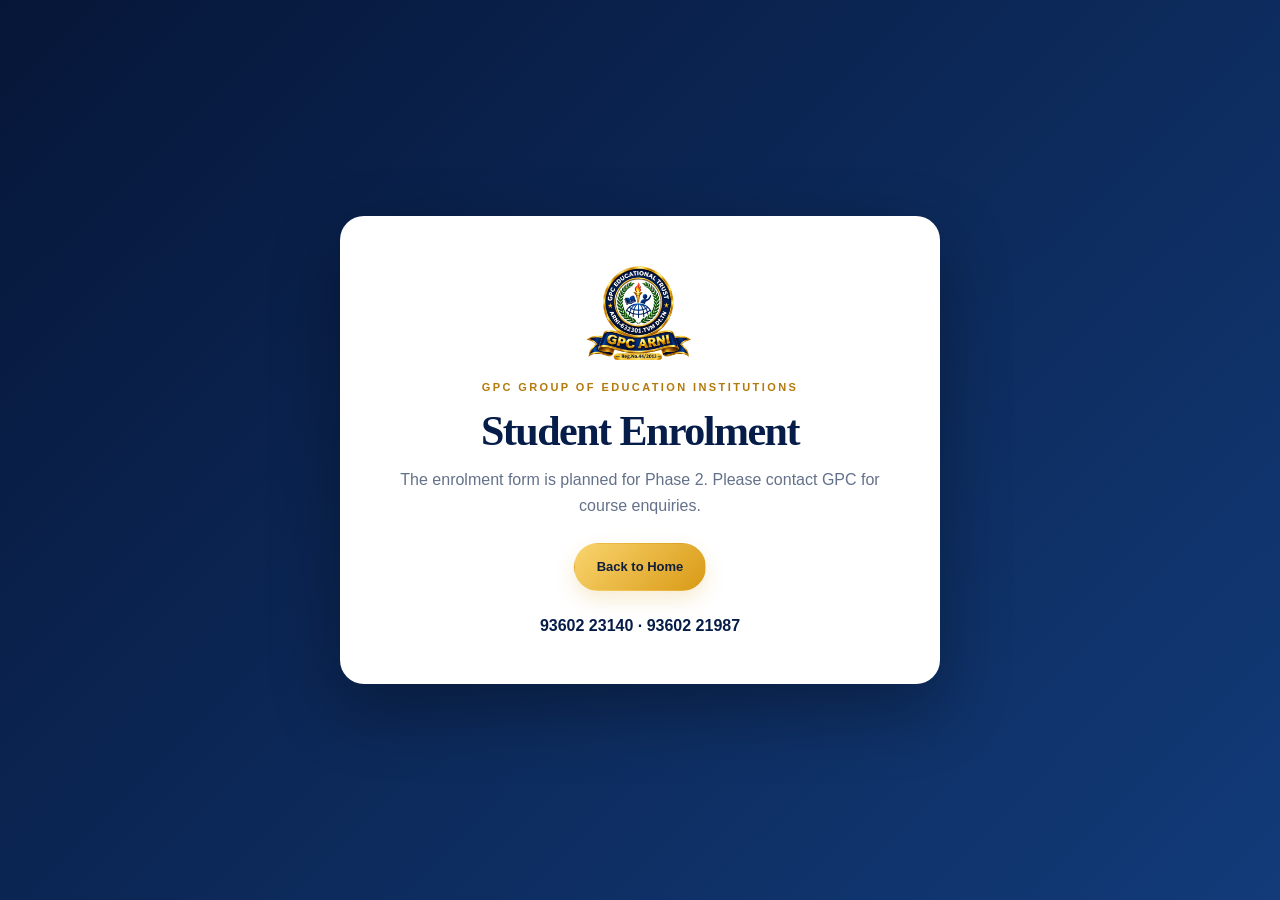
<file: enroll.html>
<!DOCTYPE html>
<html lang="en"><head><meta charset="UTF-8"><meta name="viewport" content="width=device-width, initial-scale=1.0"><title>GPC Enrolment | Coming Soon</title><link rel="stylesheet" href="style.css"></head>
<body class="enroll-placeholder"><main class="placeholder-wrap"><img src="assets/gpc-logo.png" alt="GPC logo"><p class="section-kicker">GPC GROUP OF EDUCATION INSTITUTIONS</p><h1>Student Enrolment</h1><p>The enrolment form is planned for Phase 2. Please contact GPC for course enquiries.</p><a class="btn btn-gold" href="index.html">Back to Home</a><p class="placeholder-phone">93602 23140 · 93602 21987</p></main><style>.enroll-placeholder{min-height:100vh;background:linear-gradient(135deg,#061638,#123b79);display:grid;place-items:center;color:#fff;text-align:center;padding:25px}.placeholder-wrap{max-width:600px;background:#fff;color:#18243b;padding:45px;border-radius:24px;box-shadow:0 25px 70px #0005}.placeholder-wrap img{width:110px;height:110px;object-fit:contain}.placeholder-wrap h1{font-size:42px;color:#071d49;margin:12px 0}.placeholder-wrap p:not(.section-kicker){color:#64718a;margin:12px 0 24px}.placeholder-phone{font-weight:800!important;color:#071d49!important;margin:22px 0 0!important}@media(max-width:520px){.placeholder-wrap{padding:28px 20px}.placeholder-wrap h1{font-size:32px}}</style></body></html>
</file>
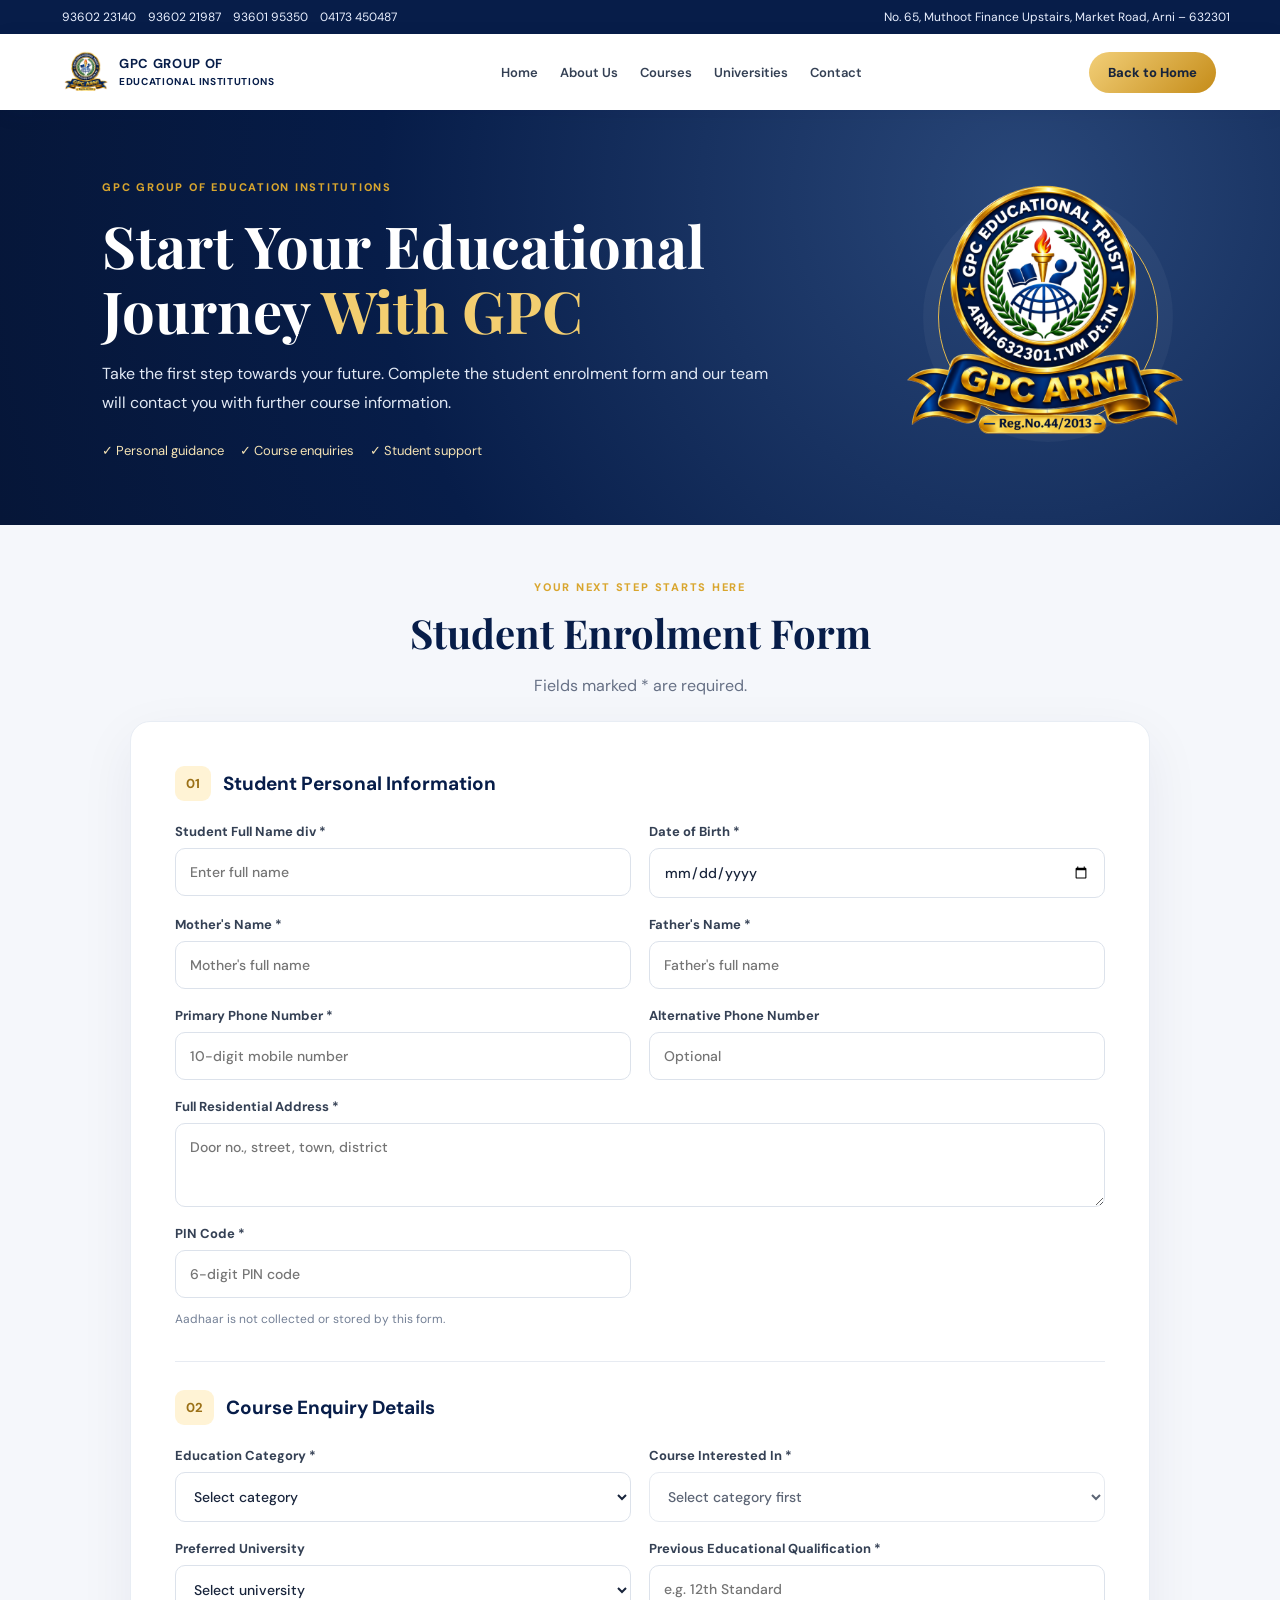
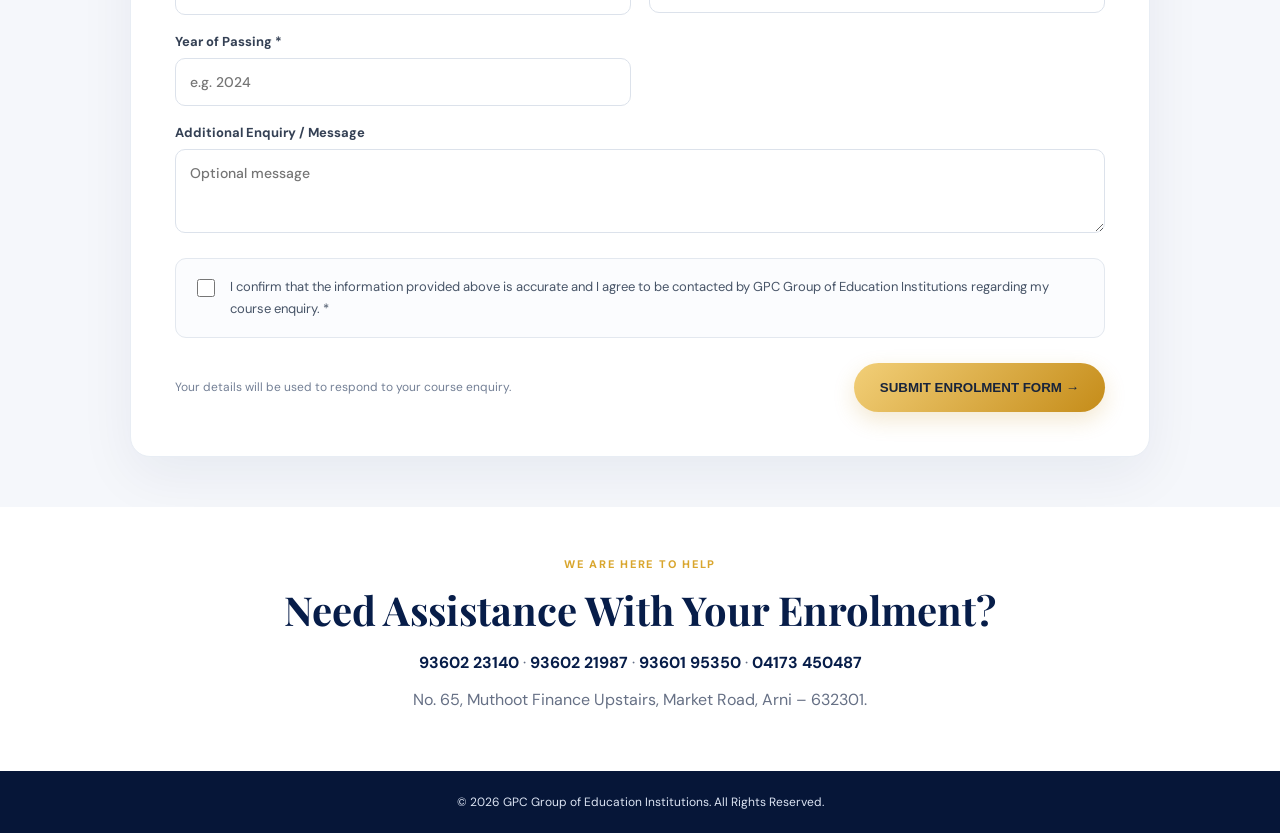
<file: Entrool.html>
<!doctype html>
<html lang="en">

<head>
    <meta charset="utf-8">
    <meta name="viewport" content="width=device-width,initial-scale=1">
    <meta name="theme-color" content="#071D49">
    <title>GPC Student Enrolment</title>
    <link rel="shortcut icon" href="./assets/gpc-logo.png" type="image/x-icon">
    <link rel="stylesheet" href="./Entrool.css">

    
</head>

<body>

    <div class="topbar">
        <div class="container topbar-inner">
            <div class="top-contact"><span><i data-lucide="phone"></i></span><span> 93602 23140</span><span>93602
                    21987</span><span>93601
                    95350</span><span>04173 450487</span></div>
            <div class="top-address"><i data-lucide="map-pin"></i> No. 65, Muthoot Finance Upstairs, Market Road, Arni –
                632301</div>
        </div>

    </div>
    <header class="nav"><a class="brand" href="index.html"><img src="./assets/gpc-logo.png" alt="GPC logo"
                onerror="this.style.display='none'"><b>GPC GROUP OF<br><small>EDUCATIONAL INSTITUTIONS</small></b></a>
        <nav><a href="index.html">Home</a><a href="index.html#about">About Us</a><a
                href="index.html#courses">Courses</a><a href="index.html#universities">Universities</a><a
                href="index.html#contact">Contact</a></nav><a class="back" href="./index.html">Back to Home</a>
    </header>
    <main>
        <section class="hero">
            <div><span class="eyebrow">GPC GROUP OF EDUCATION INSTITUTIONS</span>
                <h1>Start Your Educational Journey <em>With GPC</em></h1>
                <p>Take the first step towards your future. Complete the student enrolment form and our team will
                    contact you with further course information.</p>
                <div class="points">✓ Personal guidance　 ✓ Course enquiries　 ✓ Student support</div>
            </div>
            <div class="seal" aria-hidden="true"><img src="./assets/gpc-logo.png" alt="" width="290px"></div>
        </section>
        <section class="wrap">
            <div class="heading"><span class="eyebrow">YOUR NEXT STEP STARTS HERE</span>
                <h2>Student Enrolment Form</h2>
                <p>Fields marked * are required.</p>
            </div>
            <form id="enrolForm" novalidate>
                <section class="part">
                    <h3><i>01</i> Student Personal Information</h3>
                    <div class="grid">
                        <label>Student Full Name div *<input name="studentName" required maxlength="120"
                                placeholder="Enter full name" autocomplete="name"></label>
                        <label>Date of Birth *<input name="dob" type="date" required></label>
                        <label>Mother's Name *<input name="motherName" required maxlength="120"
                                placeholder="Mother's full name"></label>
                        <label>Father's Name *<input name="fatherName" required maxlength="120"
                                placeholder="Father's full name"></label>
                        <label>Primary Phone Number *<input name="phone" type="tel" inputmode="numeric"
                                pattern="[6-9][0-9]{9}" maxlength="10" required
                                placeholder="10-digit mobile number"></label>
                        <label>Alternative Phone Number<input name="alternativePhone" type="tel" inputmode="numeric"
                                pattern="[6-9][0-9]{9}" maxlength="10" placeholder="Optional"></label>
                        <label class="wide">Full Residential Address *<textarea name="address" required maxlength="1000"
                                rows="3" placeholder="Door no., street, town, district"></textarea></label>
                        <label>PIN Code *<input name="pinCode" inputmode="numeric" pattern="[0-9]{6}" maxlength="6"
                                required placeholder="6-digit PIN code"></label>
                    </div>
                    <p class="privacy">Aadhaar is not collected or stored by this form.</p>
                </section>
                <section class="part">
                    <h3><i>02</i> Course Enquiry Details</h3>
                    <div class="grid">
                        <label>Education Category *<select id="category" name="category" required>
                                <option value="">Select category</option>
                                <option>School Education</option>
                                <option>Undergraduate Programmes</option>
                                <option>Postgraduate Programmes</option>
                                <option>Professional &amp; Technical Courses</option>
                                <option>Research Programmes</option>
                                <option>Computer &amp; Skill Courses</option>
                            </select></label>
                        <label>Course Interested In *<select id="course" name="course" required disabled>
                                <option value="">Select category first</option>
                            </select></label>
                        <label>Preferred University<select id="university" name="university">
                                <option value="">Select university</option>
                            </select></label>
                        <label>Previous Educational Qualification *<input name="previousQualification" required
                                maxlength="150" placeholder="e.g. 12th Standard"></label>
                        <label>Year of Passing *<input name="yearOfPassing" type="number" min="1970" max="2100" required
                                placeholder="e.g. 2024"></label>
                        <label class="wide">Additional Enquiry / Message<textarea name="message" rows="3"
                                maxlength="2000" placeholder="Optional message"></textarea></label>
                    </div>
                </section>
                <label class="consent"><input type="checkbox" name="consent" required><span>I confirm that the
                        information provided above is accurate and I agree to be contacted by GPC Group of Education
                        Institutions regarding my course enquiry. *</span></label>
                <input name="website" class="trap" tabindex="-1" autocomplete="off" aria-hidden="true">
                <div class="submitline">
                    <p class="privacy">Your details will be used to respond to your course enquiry.</p><button
                        id="submitBtn" type="submit">SUBMIT ENROLMENT FORM →</button>
                </div>
                <div id="status" class="status" role="status" aria-live="polite" hidden></div>
            </form>
            <section id="success" class="success" hidden>
                <div class="tick">✓</div><span class="eyebrow">APPLICATION RECEIVED</span>
                <h2>Your Application Was Successfully Submitted!</h2>
                <p>Thank you for choosing GPC. Our team will contact you shortly.</p>
                <div class="details">
                    <p>Student Name <b id="successStudent"></b></p>
                    <p>Selected Course <b id="successCourse"></b></p>
                    <p>Application Reference <b id="successReference"></b></p>
                </div><a class="back" href="index.html">Back to Home</a>
            </section>
        </section>
        <section class="help"><span class="eyebrow">WE ARE HERE TO HELP</span>
            <h2>Need Assistance With Your Enrolment?</h2>
            <p><a href="tel:9360223140">93602 23140</a> · <a href="tel:9360221987">93602 21987</a> · <a
                    href="tel:9360195350">93601 95350</a> · <a href="tel:04173450487">04173 450487</a></p>
            <p>No. 65, Muthoot Finance Upstairs, Market Road, Arni – 632301.</p>
        </section>
    </main>
    <footer>© 2026 GPC Group of Education Institutions. All Rights Reserved.</footer>
    <iframe id="gpcResponseFrame" name="gpcResponseFrame" title="Enrolment response" hidden></iframe>
    <script src="./Entrool.js"></script>
</body>

</html>
</file>
<file: style.css>
:root {
    --navy: #071d49;
    --navy2: #0d2c63;
    --gold: #d9a62e;
    --gold2: #f5c75a;
    --white: #fff;
    --bg: #f5f7fb;
    --ink: #18243b;
    --muted: #64718a;
    --line: #e4e9f1;
    --shadow: 0 18px 45px rgba(7, 29, 73, .10)
}

* {
    box-sizing: border-box;
    margin: 0;
    padding: 0
}

html {
    scroll-behavior: smooth;
    scroll-padding-top: 90px
}

body {
    font-family: 'DM Sans', sans-serif;
    color: var(--ink);
    background: #fff;
    line-height: 1.6
}

a {
    text-decoration: none;
    color: inherit
}

.container {
    width: min(1180px, calc(100% - 44px));
    margin: auto
}

.topbar {
    background: var(--navy);
    color: #eaf0ff;
    font-size: 12px
}

.topbar-inner {
    min-height: 34px;
    display: flex;
    align-items: center;
    justify-content: space-between;
    gap: 20px
}

.top-contact,
.top-address {
    display: flex;
    align-items: center;
    gap: 12px
}

.topbar i {
    width: 14px;
    height: 14px;
    color: var(--gold2);
    vertical-align: middle
}

.site-header {
    height: 82px;
    background: #fff;
    position: sticky;
    top: 0;
    z-index: 50;
    box-shadow: 0 5px 20px rgba(7, 29, 73, .08)
}

.nav-wrap {
    height: 100%;
    display: flex;
    align-items: center;
    justify-content: space-between;
    gap: 24px
}

.brand {
    display: flex;
    align-items: center;
    gap: 12px;
    color: var(--navy);
    font-size: 17px;
    font-weight: 800;
    line-height: 1.15;
    letter-spacing: -.4px
}

.brand img {
    width: 58px;
    height: 58px;
    object-fit: contain
}

.brand strong {
    display: block
}

.main-nav {
    display: flex;
    align-items: center;
    gap: 25px;
    font-size: 13px;
    font-weight: 700
}

.main-nav>a:not(.btn) {
    position: relative;
    padding: 10px 0
}

.main-nav>a:not(.btn):after {
    content: "";
    position: absolute;
    bottom: 2px;
    left: 0;
    width: 0;
    height: 2px;
    background: var(--gold);
    transition: .25s
}

.main-nav>a:hover:after,
.main-nav>a.active:after {
    width: 100%
}

.menu-toggle {
    display: none;
    border: 0;
    background: none;
    color: var(--navy);
    cursor: pointer
}

.btn {
    display: inline-flex;
    align-items: center;
    justify-content: center;
    gap: 10px;
    padding: 13px 22px;
    border-radius: 999px;
    font-size: 13px;
    font-weight: 800;
    transition: .25s;
    border: 1px solid transparent
}

.btn i {
    width: 16px;
    height: 16px
}

.btn-gold {
    background: linear-gradient(135deg, #f9d46e, #d99a16);
    color: #101e3b;
    box-shadow: 0 8px 20px rgba(217, 166, 46, .22)
}

.btn-gold:hover {
    transform: translateY(-3px);
    box-shadow: 0 12px 26px rgba(217, 166, 46, .34)
}

.btn-outline-light {
    border-color: rgba(255, 255, 255, .65);
    color: #fff
}

.btn-outline-light:hover {
    background: #fff;
    color: var(--navy)
}

.nav-cta {
    padding: 11px 18px
}

.hero {
    position: relative;
    overflow: hidden;
    background: radial-gradient(circle at 80% 30%, #17417d 0, transparent 34%), linear-gradient(115deg, #061638 0%, #092657 55%, #071d49 100%);
    color: #fff;
    padding: 64px 0 58px
}

.hero:before {
    content: "";
    position: absolute;
    inset: 0;
    background: linear-gradient(135deg, transparent 40%, rgba(255, 255, 255, .035) 40.2%, transparent 40.6%), radial-gradient(ellipse at 5% 100%, rgba(217, 166, 46, .13), transparent 40%);
    pointer-events: none
}

.hero-grid {
    display: grid;
    grid-template-columns: 1.06fr .94fr;
    align-items: center;
    gap: 55px;
    position: relative;
    z-index: 1
}

.eyebrow {
    display: inline-flex;
    align-items: center;
    gap: 9px;
    border: 1px solid var(--gold);
    border-radius: 30px;
    padding: 7px 14px;
    color: #fff4d2;
    font-size: 12px;
    font-weight: 700;
    margin-bottom: 20px
}

.eyebrow-dot {
    width: 7px;
    height: 7px;
    border-radius: 50%;
    background: var(--gold2);
    box-shadow: 0 0 0 4px rgba(245, 199, 90, .14)
}

h1,
h2 {
    font-family: 'Playfair Display', serif;
    line-height: 1.12
}

h1 {
    font-size: clamp(42px, 5vw, 64px);
    letter-spacing: -1.5px;
    margin-bottom: 19px
}

h1 em {
    font-style: normal;
    color: var(--gold2)
}

.hero-lead {
    max-width: 600px;
    color: #d9e3f6;
    font-size: 15px;
    line-height: 1.75
}

.hero-points {
    display: flex;
    gap: 18px;
    margin: 27px 0 28px
}

.hero-points div {
    display: flex;
    align-items: center;
    gap: 10px;
    padding-right: 18px;
    border-right: 1px solid rgba(255, 255, 255, .25);
    font-size: 11px;
    font-weight: 700;
    line-height: 1.35
}

.hero-points div:last-child {
    border: 0
}

.hero-points i {
    width: 27px;
    height: 27px;
    color: var(--gold2);
    flex-shrink: 0
}

.hero-actions {
    display: flex;
    gap: 12px;
    flex-wrap: wrap
}

.since {
    display: flex;
    align-items: center;
    gap: 8px;
    color: #f6d77e;
    font-size: 13px;
    font-weight: 700;
    margin-top: 24px
}

.since i {
    width: 18px
}

.hero-visual {
    min-height: 460px;
    position: relative;
    display: flex;
    align-items: center;
    justify-content: flex-end;
    padding-right: 24px
}

.director-frame {
    width: min(360px, 82%);
    height: 410px;
    border: 3px solid var(--gold2);
    border-radius: 28px 28px 80px 28px;
    overflow: hidden;
    position: relative;
    z-index: 2;
    box-shadow: 0 28px 60px rgba(0, 0, 0, .35);
    background: #d9a62e
}

.director-frame img {
    width: 100%;
    height: 100%;
    object-fit: cover;
    object-position: center top
}

.hero-orbit {
    position: absolute;
    border: 1px solid rgba(245, 199, 90, .35);
    border-radius: 50%;
    transform: rotate(-24deg)
}

.orbit-one {
    width: 470px;
    height: 390px;
    right: -10px;
    top: 20px
}

.orbit-two {
    width: 420px;
    height: 340px;
    right: 15px;
    top: 45px
}

.hero-seal {
    position: absolute;
    z-index: 3;
    left: 0;
    top: 35px;
    width: 142px;
    text-align: center;
    color: var(--gold2);
    font-size: 9px;
    font-weight: 800;
    letter-spacing: 1px
}

.hero-seal img {
    width: 116px;
    height: 116px;
    object-fit: contain;
    display: block;
    margin: auto;
    filter: drop-shadow(0 7px 15px rgba(0, 0, 0, .35))
}

.director-caption {
    position: absolute;
    z-index: 4;
    bottom: 12px;
    right: 0;
    width: 390px;
    max-width: 90%;
    padding: 13px 20px;
    background: linear-gradient(110deg, #071d49, #123b79);
    border: 1px solid var(--gold);
    border-radius: 18px;
    color: #fff;
    box-shadow: 0 12px 30px rgba(0, 0, 0, .3);
    text-align: center
}

.director-caption span {
    display: block;
    color: var(--gold2);
    font-size: 10px;
    text-transform: uppercase;
    letter-spacing: 1.5px
}

.director-caption strong {
    font-size: 17px
}

.hero-stamp {
    position: absolute;
    z-index: 4;
    bottom: 48px;
    left: 0;
    width: 104px;
    height: 104px;
    border-radius: 50%;
    background: linear-gradient(145deg, #f6d16a, #b97808);
    color: var(--navy);
    display: flex;
    align-items: center;
    justify-content: center;
    gap: 5px;
    box-shadow: 0 10px 25px rgba(0, 0, 0, .25);
    transform: rotate(-10deg)
}

.hero-stamp i {
    width: 32px;
    height: 32px
}

.hero-stamp span {
    font-size: 10px;
    line-height: 1.2
}

.hero-bottom-wave {
    position: absolute;
    bottom: -1px;
    left: 0;
    right: 0;
    height: 12px;
    background: #fff;
    border-radius: 50% 50% 0 0/100% 100% 0 0
}

.ticker {
    display: flex;
    align-items: center;
    background: var(--navy);
    color: #fff;
    min-height: 48px;
    overflow: hidden;
    border-bottom: 3px solid var(--gold)
}

.ticker-label {
    background: var(--gold);
    color: var(--navy);
    font-weight: 900;
    font-size: 12px;
    padding: 0 20px;
    height: 48px;
    display: flex;
    align-items: center;
    gap: 9px;
    white-space: nowrap
}

.ticker-label i {
    width: 18px
}

.ticker-window {
    overflow: hidden;
    flex: 1
}

.ticker-track {
    display: flex;
    align-items: center;
    gap: 20px;
    width: max-content;
    white-space: nowrap;
    padding-left: 20px;
    animation: marquee 36s linear infinite;
    font-size: 12px;
    font-weight: 700
}

.ticker-track b {
    color: var(--gold2)
}

.ticker:hover .ticker-track {
    animation-play-state: paused
}

@keyframes marquee {
    to {
        transform: translateX(-50%)
    }
}

.section {
    padding: 82px 0
}

.about-section {
    background: linear-gradient(120deg, #f4f7fc, #fff)
}

.about-grid {
    display: grid;
    grid-template-columns: .9fr 1.1fr;
    gap: 65px;
    align-items: center
}

.about-visual {
    position: relative;
    padding: 0 25px 24px 0
}

.about-photo {
    height: 340px;
    border-radius: 24px;
    overflow: hidden;
    box-shadow: var(--shadow);
    border: 5px solid #fff
}

.about-photo img {
    width: 100%;
    height: 100%;
    object-fit: cover;
    object-position: center
}

.established-card {
    position: absolute;
    right: 0;
    bottom: 0;
    background: var(--navy);
    color: #fff;
    border: 2px solid var(--gold);
    border-radius: 16px;
    padding: 15px 22px;
    display: flex;
    align-items: center;
    gap: 12px;
    box-shadow: var(--shadow)
}

.est-year {
    font-family: 'Playfair Display';
    font-size: 34px;
    color: var(--gold2);
    font-weight: 800
}

.established-card span:last-child {
    font-size: 11px;
    font-weight: 700;
    line-height: 1.35
}

.section-kicker {
    color: #b47a0b;
    font-size: 11px;
    font-weight: 900;
    letter-spacing: 2.4px;
    margin-bottom: 12px
}

.about-copy h2,
.section-heading h2,
.leader-panel h2,
.contact-panel h2 {
    font-size: clamp(30px, 3vw, 42px);
    color: var(--navy);
    margin-bottom: 18px
}

.about-copy h2 span,
.section-heading h2 span,
.leader-panel h2 span,
.contact-panel h2 span {
    color: #b47a0b
}

.about-copy>p {
    color: var(--muted);
    font-size: 14px;
    margin-bottom: 12px
}

.about-highlights {
    display: grid;
    grid-template-columns: 1fr 1fr;
    gap: 13px;
    margin-top: 25px
}

.about-highlights div {
    display: flex;
    align-items: center;
    gap: 10px;
    background: #fff;
    padding: 13px;
    border-radius: 12px;
    box-shadow: 0 5px 18px rgba(7, 29, 73, .06);
    font-size: 12px;
    font-weight: 800;
    color: var(--navy)
}

.about-highlights i {
    color: #b47a0b;
    width: 21px;
    flex-shrink: 0
}

.courses-section {
    background: #fff
}

.section-heading {
    text-align: center;
    max-width: 740px;
    margin: 0 auto 38px
}

.section-heading h2 {
    margin-bottom: 12px
}

.section-heading p {
    font-size: 14px;
    color: var(--muted)
}

.course-grid {
    display: grid;
    grid-template-columns: repeat(3, 1fr);
    gap: 18px
}

.course-card {
    position: relative;
    min-height: 245px;
    padding: 25px 23px 22px;
    border: 1px solid rgba(7, 29, 73, .10);
    border-radius: 20px;
    overflow: hidden;
    box-shadow: 0 9px 25px rgba(7, 29, 73, .06);
    transition: .3s
}

.course-card:hover {
    transform: translateY(-7px);
    box-shadow: var(--shadow)
}

.course-cream {
    background: linear-gradient(135deg, #fff8e8, #fff)
}

.course-blue {
    background: linear-gradient(135deg, #eaf5ff, #fff)
}

.course-rose {
    background: linear-gradient(135deg, #fff0f1, #fff)
}

.course-green {
    background: linear-gradient(135deg, #eff9f0, #fff)
}

.course-lilac {
    background: linear-gradient(135deg, #f3efff, #fff)
}

.course-sky {
    background: linear-gradient(135deg, #eaf7ff, #fff)
}

.course-icon {
    width: 48px;
    height: 48px;
    border-radius: 14px;
    background: #fff;
    display: grid;
    place-items: center;
    color: #a66b08;
    box-shadow: 0 5px 14px rgba(7, 29, 73, .08);
    margin-bottom: 13px
}

.course-icon i {
    width: 27px;
    height: 27px
}

.course-card h3 {
    font-size: 18px;
    color: var(--navy);
    max-width: 75%;
    line-height: 1.25;
    margin-bottom: 10px
}

.course-tags {
    display: inline-block;
    max-width: 88%;
    padding: 7px 11px;
    border-radius: 8px;
    background: linear-gradient(100deg, #a66a06, #e5b743);
    color: #fff;
    font-size: 10px;
    font-weight: 800;
    line-height: 1.5
}

.course-card p {
    max-width: 75%;
    font-size: 12px;
    color: #5d687a;
    margin: 13px 0
}

.course-art {
    position: absolute;
    right: 17px;
    bottom: 42px;
    font-size: 64px;
    filter: drop-shadow(0 8px 8px rgba(0, 0, 0, .12));
    opacity: .9
}

.text-link {
    display: inline-flex;
    align-items: center;
    gap: 7px;
    color: var(--navy);
    font-size: 12px;
    font-weight: 900;
    border-bottom: 1px solid var(--gold);
    padding-bottom: 3px
}

.text-link i {
    width: 14px
}

.center-action {
    text-align: center;
    margin-top: 32px
}

.universities-section {
    background: #f5f7fb
}

.university-grid {
    display: grid;
    grid-template-columns: repeat(4, 1fr);
    gap: 13px
}

.uni-card {
    background: #fff;
    border: 1px solid var(--line);
    border-radius: 14px;
    padding: 15px 12px;
    display: flex;
    align-items: center;
    gap: 11px;
    min-height: 84px;
    box-shadow: 0 5px 14px rgba(7, 29, 73, .04);
    transition: .25s
}

.uni-card:hover {
    border-color: var(--gold);
    transform: translateY(-3px)
}

.uni-mark {
    width: 43px;
    height: 43px;
    border-radius: 50%;
    flex-shrink: 0;
    display: grid;
    place-items: center;
    background: linear-gradient(145deg, var(--navy), #17417d);
    color: var(--gold2);
    font-family: 'Playfair Display';
    font-weight: 800;
    font-size: 12px;
    border: 2px solid var(--gold)
}

.uni-card b {
    display: block;
    color: var(--navy);
    font-size: 11px;
    line-height: 1.3
}

.uni-card small {
    display: block;
    color: var(--muted);
    font-size: 10px;
    margin-top: 4px
}

.why-section {
    background: #fff
}

.why-grid {
    display: grid;
    grid-template-columns: repeat(3, 1fr);
    gap: 15px
}

.why-card {
    border: 1px solid #eee2c8;
    border-radius: 17px;
    padding: 25px 20px;
    background: linear-gradient(145deg, #fff, #fffcf5);
    transition: .25s
}

.why-card:hover {
    transform: translateY(-5px);
    box-shadow: var(--shadow)
}

.why-card>i {
    width: 34px;
    height: 34px;
    color: #b47a0b;
    margin-bottom: 14px
}

.why-card h3 {
    font-size: 15px;
    color: var(--navy);
    margin-bottom: 7px
}

.why-card p {
    font-size: 12px;
    color: var(--muted)
}

.leadership-contact {
    background: #f5f7fb;
    padding-top: 70px;
    padding-bottom: 75px
}

.leadership-grid {
    display: grid;
    grid-template-columns: 1fr 1.15fr;
    gap: 38px
}

.leader-panel h2,
.contact-panel h2 {
    font-size: 30px
}

.leader-card {
    background: #fff;
    border-radius: 18px;
    padding: 15px;
    display: flex;
    gap: 18px;
    align-items: center;
    box-shadow: 0 8px 25px rgba(7, 29, 73, .07)
}

.leader-card img {
    width: 140px;
    height: 170px;
    object-fit: cover;
    object-position: center top;
    border-radius: 13px;
    border: 2px solid var(--gold)
}

.leader-card h3 {
    font-size: 18px;
    color: #a66b08;
    margin-bottom: 6px
}

.leader-card p {
    font-size: 12px;
    color: var(--muted)
}

.leader-card .leader-qual {
    color: var(--navy);
    font-weight: 800;
    margin-bottom: 9px
}

.contact-card {
    background: #fff;
    border: 1px solid var(--line);
    border-radius: 18px;
    padding: 20px;
    display: grid;
    grid-template-columns: 1fr .8fr;
    gap: 20px;
    box-shadow: 0 8px 25px rgba(7, 29, 73, .06)
}

.contact-address {
    display: flex;
    gap: 12px
}

.contact-address>i {
    color: #b47a0b;
    flex-shrink: 0
}

.contact-address b,
.contact-phones>b {
    font-size: 13px;
    color: var(--navy)
}

.contact-address p {
    font-size: 11px;
    color: var(--muted);
    margin: 4px 0 12px
}

.contact-phones {
    display: flex;
    flex-direction: column;
    gap: 7px
}

.contact-phones>a {
    font-size: 12px;
    font-weight: 700;
    color: var(--navy);
    display: flex;
    align-items: center;
    gap: 8px
}

.contact-phones>a i {
    width: 14px;
    color: #b47a0b
}

.contact-phones .map-link {
    margin-top: 5px;
    background: var(--navy);
    color: #fff;
    border-radius: 8px;
    padding: 9px 10px;
    justify-content: center
}

.contact-phones .map-link i {
    color: var(--gold2)
}

.cta-band {
    background: linear-gradient(110deg, #061638, #0c2c63);
    color: #fff;
    padding: 32px 0;
    border-top: 4px solid var(--gold);
    border-bottom: 4px solid var(--gold);
    position: relative;
    overflow: hidden
}

.cta-band:before,
.cta-band:after {
    content: "";
    position: absolute;
    width: 220px;
    height: 220px;
    border: 1px solid rgba(217, 166, 46, .25);
    border-radius: 50%;
    top: -100px
}

.cta-band:before {
    left: -70px
}

.cta-band:after {
    right: -70px
}

.cta-inner {
    display: flex;
    align-items: center;
    gap: 22px;
    position: relative;
    z-index: 1
}

.cta-emblem {
    width: 70px;
    height: 70px;
    display: grid;
    place-items: center;
    border: 1px solid var(--gold);
    border-radius: 50%;
    color: var(--gold2);
    flex-shrink: 0
}

.cta-emblem i {
    width: 38px;
    height: 38px
}

.cta-inner>div:nth-child(2) {
    flex: 1
}

.cta-inner h2 {
    font-size: 25px;
    margin-bottom: 5px
}

.cta-inner h2 span {
    color: var(--gold2)
}

.cta-inner p {
    font-size: 13px;
    color: #d7e1f4
}

.site-footer {
    background: #06142f;
    color: #dbe4f4;
    padding-top: 48px
}

.footer-grid {
    display: grid;
    grid-template-columns: 1.3fr .7fr 1fr 1.1fr;
    gap: 35px;
    padding-bottom: 40px
}

.footer-brand img {
    width: 66px;
    height: 66px;
    object-fit: contain;
    float: left;
    margin: 0 12px 8px 0
}

.footer-brand h3 {
    font-size: 14px;
    line-height: 1.25;
    color: #fff;
    padding-top: 10px
}

.footer-brand p {
    clear: both;
    font-size: 11px;
    color: #aebbd1;
    padding-top: 12px
}

.footer-grid h4 {
    font-size: 14px;
    color: var(--gold2);
    margin-bottom: 14px
}

.footer-grid>div:not(:first-child) {
    display: flex;
    flex-direction: column;
    align-items: flex-start;
    gap: 9px
}

.footer-grid a,
.footer-grid p {
    font-size: 11px;
    color: #c1cde0
}

.footer-grid a:hover {
    color: var(--gold2)
}

.footer-grid a i,
.footer-grid p i {
    width: 14px;
    height: 14px;
    color: var(--gold2);
    vertical-align: middle;
    margin-right: 6px
}

.footer-bottom {
    border-top: 1px solid rgba(255, 255, 255, .15);
    padding: 14px 0;
    font-size: 10px;
    color: #aebbd1
}

.footer-bottom .container {
    display: flex;
    justify-content: space-between
}

.whatsapp-float {
    position: fixed;
    z-index: 60;
    right: 22px;
    bottom: 22px;
    width: 56px;
    height: 56px;
    border-radius: 50%;
    display: grid;
    place-items: center;
    background: #1fbd62;
    color: #fff;
    box-shadow: 0 8px 25px rgba(0, 0, 0, .22);
    transition: .25s
}

.whatsapp-float:hover {
    transform: scale(1.08)
}

.whatsapp-float i {
    width: 27px;
    height: 27px
}

.reveal {
    opacity: 0;
    transform: translateY(22px);
    transition: opacity .65s ease, transform .65s ease
}

.reveal.visible {
    opacity: 1;
    transform: translateY(0)
}

@media(max-width:1050px) {
    .main-nav {
        gap: 15px
    }

    .brand {
        font-size: 14px
    }

    .hero-grid {
        gap: 25px
    }

    .hero-visual {
        min-height: 410px
    }

    .director-frame {
        height: 365px
    }

    .university-grid {
        grid-template-columns: repeat(3, 1fr)
    }

    .footer-grid {
        gap: 22px
    }
}

@media(max-width:800px) {
    .top-address {
        display: none
    }

    .topbar-inner {
        justify-content: center
    }

    .site-header {
        height: 72px
    }

    .brand img {
        width: 50px;
        height: 50px
    }

    .menu-toggle {
        display: block
    }

    .menu-toggle i {
        width: 28px;
        height: 28px
    }

    .main-nav {
        position: absolute;
        top: 72px;
        left: 0;
        right: 0;
        background: #fff;
        box-shadow: 0 12px 20px rgba(7, 29, 73, .12);
        padding: 18px 25px 25px;
        display: none;
        flex-direction: column;
        align-items: stretch;
        gap: 7px
    }

    .main-nav.open {
        display: flex
    }

    .main-nav>a:not(.btn) {
        padding: 10px 4px
    }

    .nav-cta {
        margin-top: 8px
    }

    .hero {
        padding: 48px 0 45px
    }

    .hero-grid {
        grid-template-columns: 1fr
    }

    .hero-copy {
        text-align: center
    }

    .hero-lead {
        margin: auto
    }

    .hero-points {
        justify-content: center
    }

    .hero-actions {
        justify-content: center
    }

    .since {
        justify-content: center
    }

    .hero-visual {
        min-height: 390px;
        justify-content: center;
        padding: 0
    }

    .director-frame {
        height: 350px;
        width: 290px
    }

    .hero-seal {
        left: 5%;
        top: 15px
    }

    .director-caption {
        right: 4%;
        bottom: 8px
    }

    .hero-stamp {
        left: 4%;
        bottom: 28px
    }

    .about-grid {
        grid-template-columns: 1fr;
        gap: 35px
    }

    .about-visual {
        max-width: 570px;
        width: 100%;
        margin: auto
    }

    .course-grid {
        grid-template-columns: repeat(2, 1fr)
    }

    .why-grid {
        grid-template-columns: repeat(2, 1fr)
    }

    .leadership-grid {
        grid-template-columns: 1fr
    }

    .footer-grid {
        grid-template-columns: repeat(2, 1fr)
    }
}

@media(max-width:560px) {
    .container {
        width: min(100% - 30px, 1180px)
    }

    .topbar {
        font-size: 10px
    }

    .top-contact {
        gap: 7px
    }

    .top-contact span:first-child {
        display: flex;
        align-items: center;
        gap: 4px
    }

    .brand {
        font-size: 11px;
        max-width: 260px
    }

    .brand img {
        width: 44px;
        height: 44px
    }

    .hero {
        padding-top: 38px
    }

    .eyebrow {
        font-size: 10px
    }

    .hero h1 {
        font-size: 42px
    }

    .hero-lead {
        font-size: 13px
    }

    .hero-points {
        gap: 9px;
        margin: 22px 0
    }

    .hero-points div {
        font-size: 9px;
        padding-right: 8px;
        gap: 5px
    }

    .hero-points i {
        width: 21px
    }

    .hero-visual {
        min-height: 340px
    }

    .director-frame {
        height: 300px;
        width: 245px
    }

    .hero-seal {
        width: 90px;
        left: 0;
        top: 22px;
        font-size: 7px
    }

    .hero-seal img {
        width: 78px;
        height: 78px
    }

    .director-caption {
        width: 280px;
        padding: 9px 10px
    }

    .director-caption strong {
        font-size: 13px
    }

    .hero-stamp {
        width: 75px;
        height: 75px;
        left: 0;
        bottom: 22px
    }

    .hero-stamp i {
        width: 22px
    }

    .hero-stamp span {
        font-size: 8px
    }

    .ticker-label {
        padding: 0 10px;
        font-size: 10px
    }

    .ticker-track {
        font-size: 10px;
        gap: 12px
    }

    .section {
        padding: 58px 0
    }

    .about-photo {
        height: 245px
    }

    .about-highlights {
        grid-template-columns: 1fr 1fr;
        gap: 8px
    }

    .about-highlights div {
        font-size: 10px;
        padding: 10px
    }

    .course-grid {
        grid-template-columns: 1fr
    }

    .course-card {
        min-height: 220px
    }

    .course-card h3 {
        font-size: 17px
    }

    .course-art {
        font-size: 57px
    }

    .university-grid {
        grid-template-columns: repeat(2, 1fr);
        gap: 8px
    }

    .uni-card {
        padding: 10px 8px;
        min-height: 78px;
        gap: 7px
    }

    .uni-mark {
        width: 35px;
        height: 35px;
        font-size: 10px
    }

    .uni-card b {
        font-size: 9px
    }

    .uni-card small {
        font-size: 9px
    }

    .why-grid {
        grid-template-columns: 1fr 1fr;
        gap: 9px
    }

    .why-card {
        padding: 17px 13px
    }

    .why-card h3 {
        font-size: 12px
    }

    .why-card p {
        font-size: 10px
    }

    .leader-card {
        align-items: flex-start;
        gap: 12px
    }

    .leader-card img {
        width: 105px;
        height: 140px
    }

    .leader-card h3 {
        font-size: 15px
    }

    .leader-card p {
        font-size: 10px
    }

    .contact-card {
        grid-template-columns: 1fr
    }

    .cta-inner {
        flex-wrap: wrap;
        gap: 14px
    }

    .cta-emblem {
        width: 52px;
        height: 52px
    }

    .cta-emblem i {
        width: 28px
    }

    .cta-inner>div:nth-child(2) {
        flex: 1 1 calc(100% - 70px)
    }

    .cta-inner h2 {
        font-size: 20px
    }

    .cta-inner p {
        font-size: 11px
    }

    .cta-inner>.btn {
        margin-left: 66px
    }

    .footer-grid {
        grid-template-columns: 1fr 1fr;
        gap: 28px 18px
    }

    .footer-brand {
        grid-column: 1/-1
    }

    .footer-bottom .container {
        gap: 12px;
        flex-direction: column
    }

    .whatsapp-float {
        width: 50px;
        height: 50px;
        right: 15px;
        bottom: 15px
    }
}

@media(prefers-reduced-motion:reduce) {

    *,
    *::before,
    *::after {
        scroll-behavior: auto !important;
        animation-duration: .01ms !important;
        transition-duration: .01ms !important
    }

    .reveal {
        opacity: 1;
        transform: none
    }
}
</file>
<file: Entrool.css>
@import url('https://fonts.googleapis.com/css2?family=DM+Sans:wght@400;500;600;700;800&family=Playfair+Display:wght@600;700&display=swap');

:root {
    --navy: #071D49;
    --gold: #D9A62E;
    --bg: #F5F7FB;
    --ink: #18243B;
    --muted: #667085;
    --green: #16834a
}

* {
    box-sizing: border-box
}

body {
    margin: 0;
    background: var(--bg);
    color: var(--ink);
    font-family: 'DM Sans', Arial, sans-serif
}

.container {
    width: min(1180px, calc(100% - 44px));
    margin: auto
}

.topbar {
    background: var(--navy);
    color: #eaf0ff;
    font-size: 12px
}

.topbar-inner {
    min-height: 34px;
    display: flex;
    align-items: center;
    justify-content: space-between;
    gap: 20px
}

.top-contact,
.top-address {
    display: flex;
    align-items: center;
    gap: 12px
}

.topbar i {
    width: 14px;
    height: 14px;
    color: var(--gold2);
    vertical-align: middle
}

.nav {
    position: sticky;
    top: 0;
    z-index: 5;
    background: #fff;
    min-height: 76px;
    padding: 12px clamp(16px, 5vw, 70px);
    display: flex;
    align-items: center;
    justify-content: space-between;
    gap: 20px;
    box-shadow: 0 4px 20px #071d4910
}

.brand {
    display: flex;
    align-items: center;
    gap: 10px;
    color: var(--navy);
    text-decoration: none;
    font-size: 13px;
    letter-spacing: .05em
}

.brand img {
    width: 45px;
    height: 45px;
    object-fit: contain
}

.brand small {
    font-size: 10px
}

.nav nav {
    display: flex;
    gap: 22px
}

.nav nav a {
    color: #344054;
    text-decoration: none;
    font-size: 13px;
    font-weight: 600
}

.back {
    display: inline-block;
    border-radius: 30px;
    padding: 12px 19px;
    background: linear-gradient(135deg, #f2cf78, #c58c19);
    color: #18243b;
    text-decoration: none;
    font-size: 13px;
    font-weight: 800
}

.hero {
    padding: 65px clamp(22px, 8vw, 110px);
    background: radial-gradient(circle at 80% 20%, #294779, #071D49 60%, #061638);
    color: #fff;
    display: grid;
    grid-template-columns: 1fr 240px;
    align-items: center;
    gap: 30px
}

.eyebrow {
    color: var(--gold);
    font-size: 11px;
    font-weight: 800;
    letter-spacing: .16em
}

.hero h1 {
    font: 700 clamp(36px, 5vw, 58px)/1.12 'Playfair Display', serif;
    max-width: 760px;
    margin: 17px 0
}

.hero h1 em {
    font-style: normal;
    color: #f3ce70
}

.hero p {
    color: #e1e8f4;
    line-height: 1.8;
    max-width: 680px
}

.points {
    color: #f6e4b5;
    font-size: 13px;
    margin-top: 24px
}

.seal {
    width: 220px;
    height: 220px;
    border: 1px solid #e4b94d;
    border-radius: 50%;
    display: grid;
    place-content: center;
    text-align: center;
    color: #f2c85f;
    font-size: 54px;
    box-shadow: 0 0 0 15px #ffffff0a
}

.seal strong {
    font-size: 14px;
    line-height: 1.7;
    letter-spacing: .12em
}

.wrap {
    max-width: 1060px;
    margin: 50px auto;
    padding: 0 20px
}

.heading {
    text-align: center;
    margin-bottom: 25px
}

.heading h2,
.help h2 {
    font: 700 clamp(30px, 4vw, 40px) 'Playfair Display', serif;
    color: var(--navy);
    margin: 10px 0
}

.heading p,
.help p {
    color: var(--muted)
}

#enrolForm {
    background: #fff;
    border: 1px solid #e8edf4;
    border-radius: 20px;
    padding: clamp(22px, 4vw, 44px);
    box-shadow: 0 18px 55px #071d4910
}

.part+.part {
    border-top: 1px solid #e7ebf2;
    margin-top: 32px;
    padding-top: 28px
}

.part h3 {
    color: var(--navy);
    font-size: 19px;
    margin: 0 0 22px;
    display: flex;
    align-items: center;
    gap: 12px
}

.part h3 i {
    font-style: normal;
    background: #fff3d5;
    color: #9b7016;
    padding: 9px 11px;
    border-radius: 9px;
    font-size: 13px
}

.grid {
    display: grid;
    grid-template-columns: repeat(2, minmax(0, 1fr));
    gap: 18px
}

.grid label {
    display: flex;
    flex-direction: column;
    gap: 8px;
    font-size: 13px;
    font-weight: 700;
    color: #344054
}

.grid input,
.grid select,
.grid textarea {
    width: 100%;
    border: 1px solid #dce2eb;
    border-radius: 10px;
    padding: 14px;
    background: #fff;
    color: var(--ink);
    font: 500 14px 'DM Sans', sans-serif;
    outline: none
}

.grid input:focus,
.grid select:focus,
.grid textarea:focus {
    border-color: var(--gold);
    box-shadow: 0 0 0 3px #d9a62e22
}

.grid textarea {
    resize: vertical
}

.wide {
    grid-column: 1/-1
}

.privacy {
    font-size: 12px;
    color: #748096;
    line-height: 1.6
}

.consent {
    display: flex;
    gap: 12px;
    padding: 17px;
    margin: 25px 0;
    border: 1px solid #e3e8ef;
    border-radius: 11px;
    background: #fbfcfe;
    color: #475467;
    font-size: 13px;
    line-height: 1.7
}

.consent input {
    width: 18px;
    height: 18px;
    accent-color: var(--navy);
    flex: none
}

.submitline {
    display: flex;
    align-items: center;
    justify-content: space-between;
    gap: 20px
}

#submitBtn {
    border: 0;
    border-radius: 40px;
    padding: 17px 26px;
    background: linear-gradient(135deg, #f2cf78, #c58c19);
    font-weight: 900;
    color: #18243b;
    cursor: pointer;
    box-shadow: 0 8px 22px #c58c1933
}

#submitBtn:disabled {
    opacity: .65;
    cursor: wait
}

.status {
    margin-top: 18px;
    padding: 14px 17px;
    border-radius: 10px;
    font-size: 14px;
    line-height: 1.6
}

.status.error {
    background: #fff0ef;
    color: #a32620;
    border: 1px solid #ffd2ce
}

.status.pending {
    background: #fff8e8;
    color: #79550a;
    border: 1px solid #f4dfaa
}

.success {
    background: #effaf3;
    border: 2px solid #9bdab2;
    border-radius: 22px;
    padding: 40px;
    text-align: center;
    box-shadow: 0 16px 45px #16834a18;
    animation: pop .4s ease
}

.success[hidden] {
    display: none
}

.tick {
    width: 76px;
    height: 76px;
    border-radius: 50%;
    display: grid;
    place-items: center;
    background: #16834a;
    color: white;
    font-size: 43px;
    font-weight: 800;
    margin: 0 auto 18px
}

.success h2 {
    font: 700 clamp(27px, 4vw, 40px) 'Playfair Display', serif;
    color: #12683c
}

.success>p {
    color: #426653;
    line-height: 1.7
}

.details {
    max-width: 550px;
    margin: 24px auto;
    background: #fff;
    border-radius: 12px;
    padding: 12px 20px;
    text-align: left
}

.details p {
    display: flex;
    justify-content: space-between;
    gap: 15px;
    border-bottom: 1px solid #edf1ee;
    padding: 12px 0;
    color: #667085;
    font-size: 13px
}

.details p:last-child {
    border: 0
}

.details b {
    text-align: right;
    color: #174b31;
    overflow-wrap: anywhere
}

.help {
    text-align: center;
    background: #fff;
    padding: 45px 18px
}

.help a {
    color: var(--navy);
    font-weight: 700;
    text-decoration: none
}

footer {
    text-align: center;
    background: #061638;
    color: #dce4f3;
    padding: 23px;
    font-size: 12px
}

.trap {
    position: absolute !important;
    left: -9999px !important;
    opacity: 0 !important
}

@keyframes pop {
    from {
        opacity: 0;
        transform: translateY(12px)
    }

    to {
        opacity: 1;
        transform: none
    }
}

@media(max-width:800px) {

    .top-address {
        display: none
    }

    .topbar-inner {
        justify-content: center
    }

    .nav {
        flex-wrap: wrap
    }

    .nav nav {
        order: 3;
        width: 100%;
        justify-content: center;
        flex-wrap: wrap
    }

    .hero {
        grid-template-columns: 1fr
    }

    .seal {
        display: none
    }
}

@media(max-width:580px) {
    .nav {
        padding: 12px
    }

    .nav nav {
        gap: 10px 14px
    }

    .nav nav a {
        font-size: 11px
    }

    .brand {
        font-size: 11px
    }

    .brand img {
        width: 36px;
        height: 36px
    }

    .hero {
        padding: 45px 22px
    }

    .hero h1 {
        font-size: 36px
    }

    .points {
        line-height: 2
    }

    .wrap {
        padding: 0 12px;
        margin: 32px auto
    }

    #enrolForm {
        padding: 20px 15px
    }

    .grid {
        grid-template-columns: 1fr
    }

    .wide {
        grid-column: auto
    }

    .submitline {
        align-items: stretch;
        flex-direction: column
    }

    #submitBtn {
        width: 100%;
        font-size: 12px
    }

    .success {
        padding: 25px 16px
    }

    .details p {
        flex-direction: column;
        gap: 5px
    }

    .details b {
        text-align: left
    }
}
</file>
